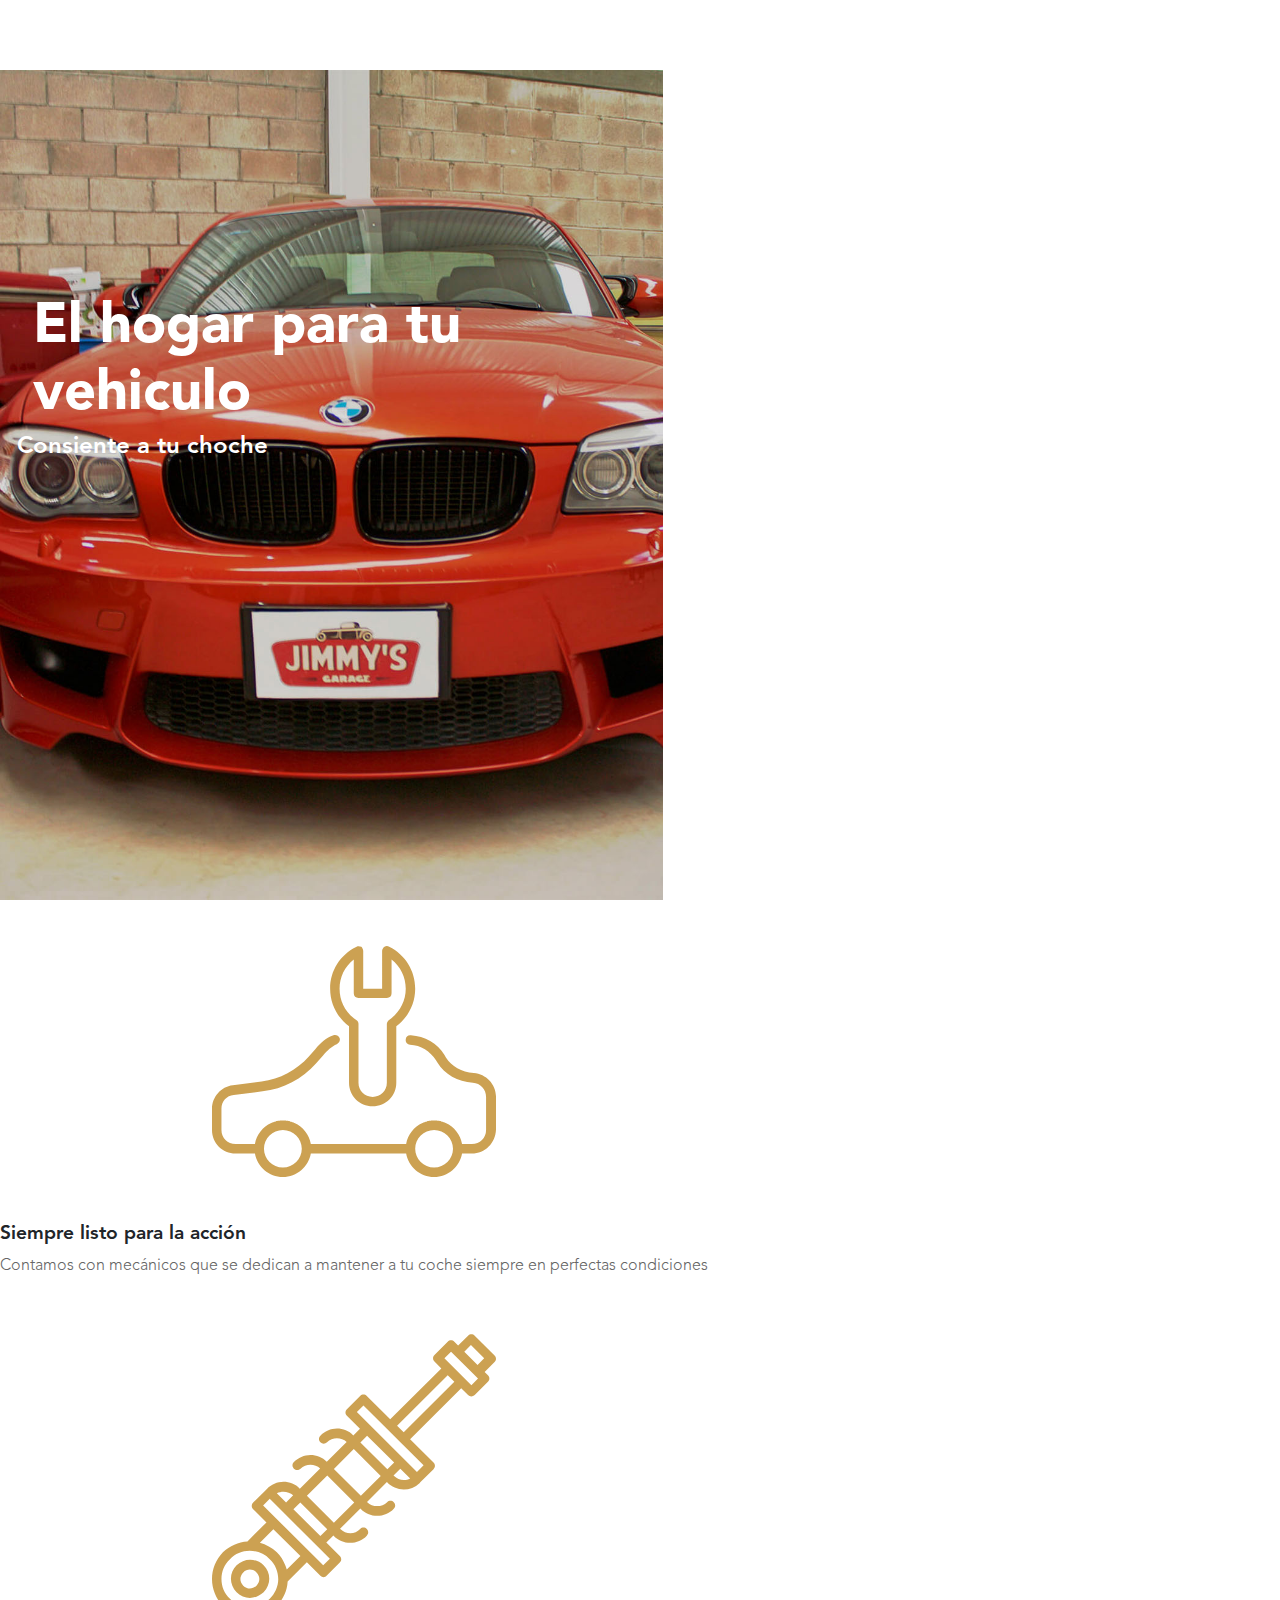
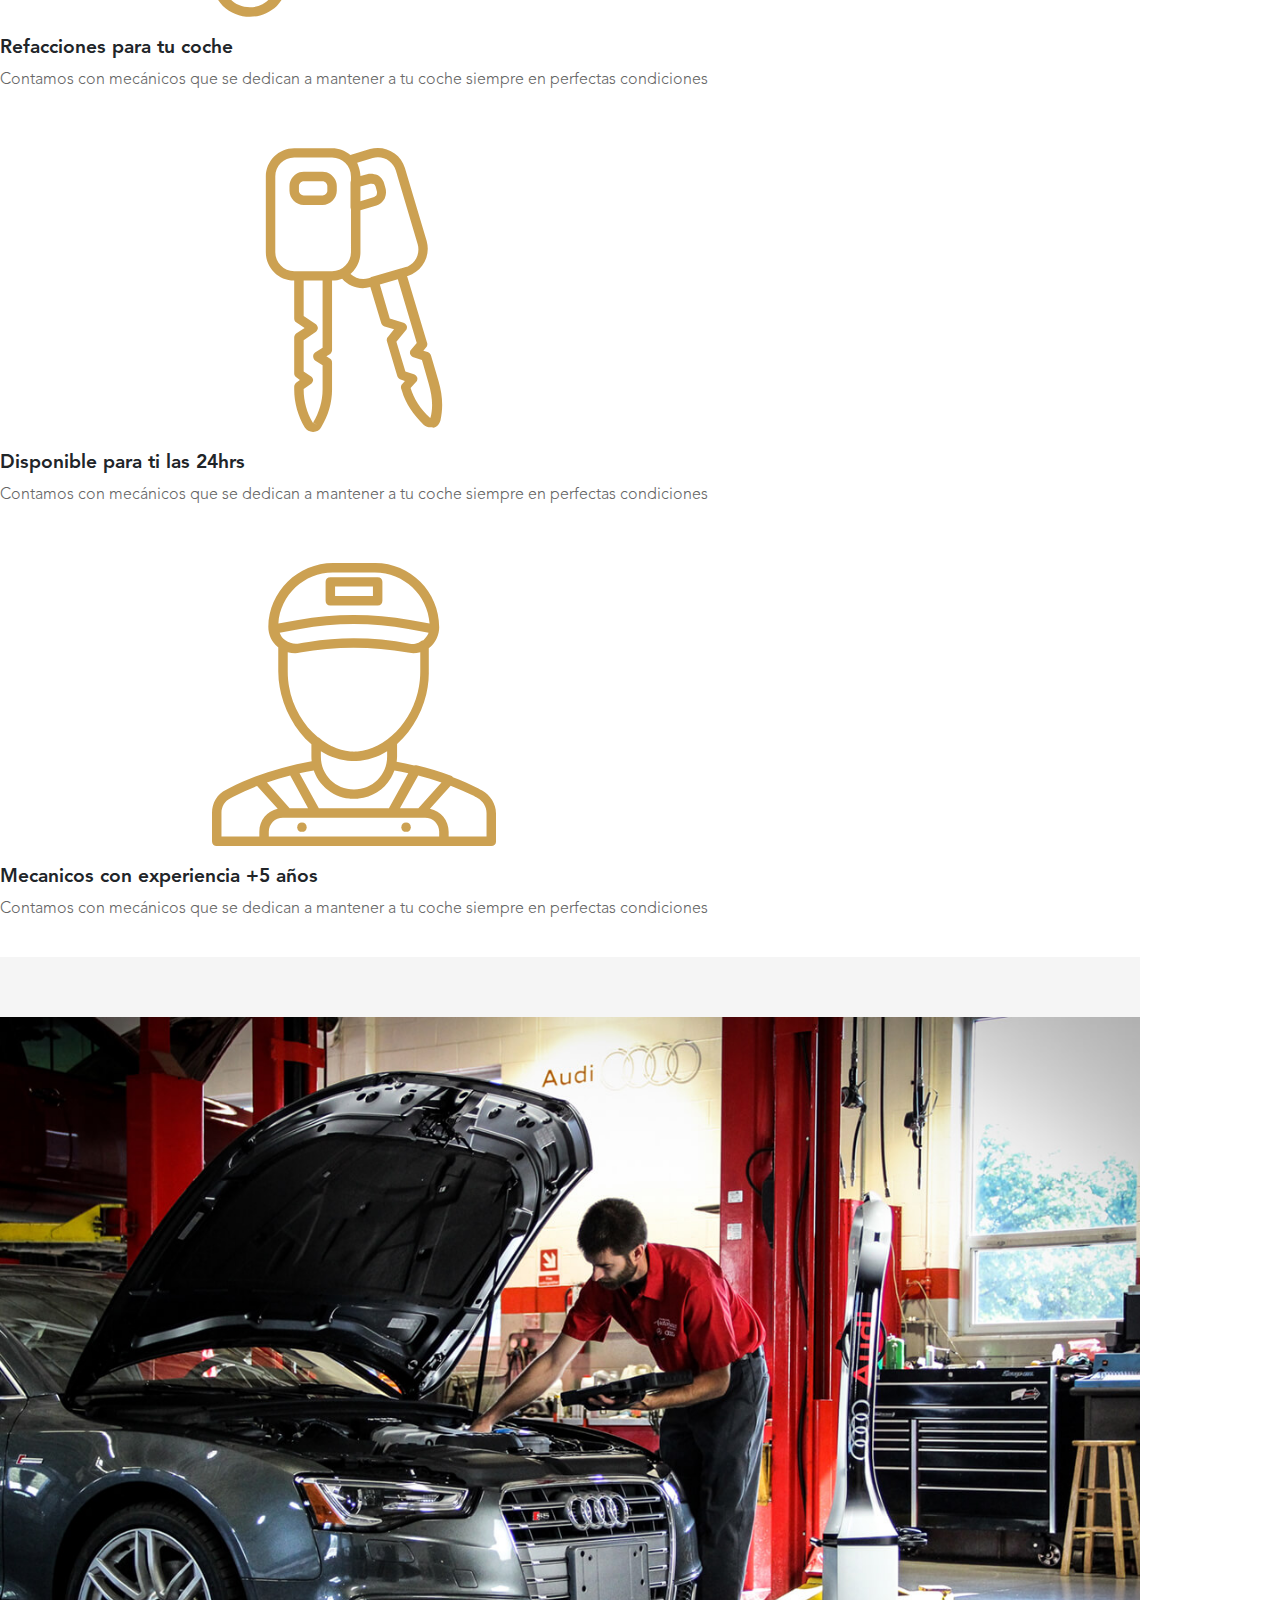
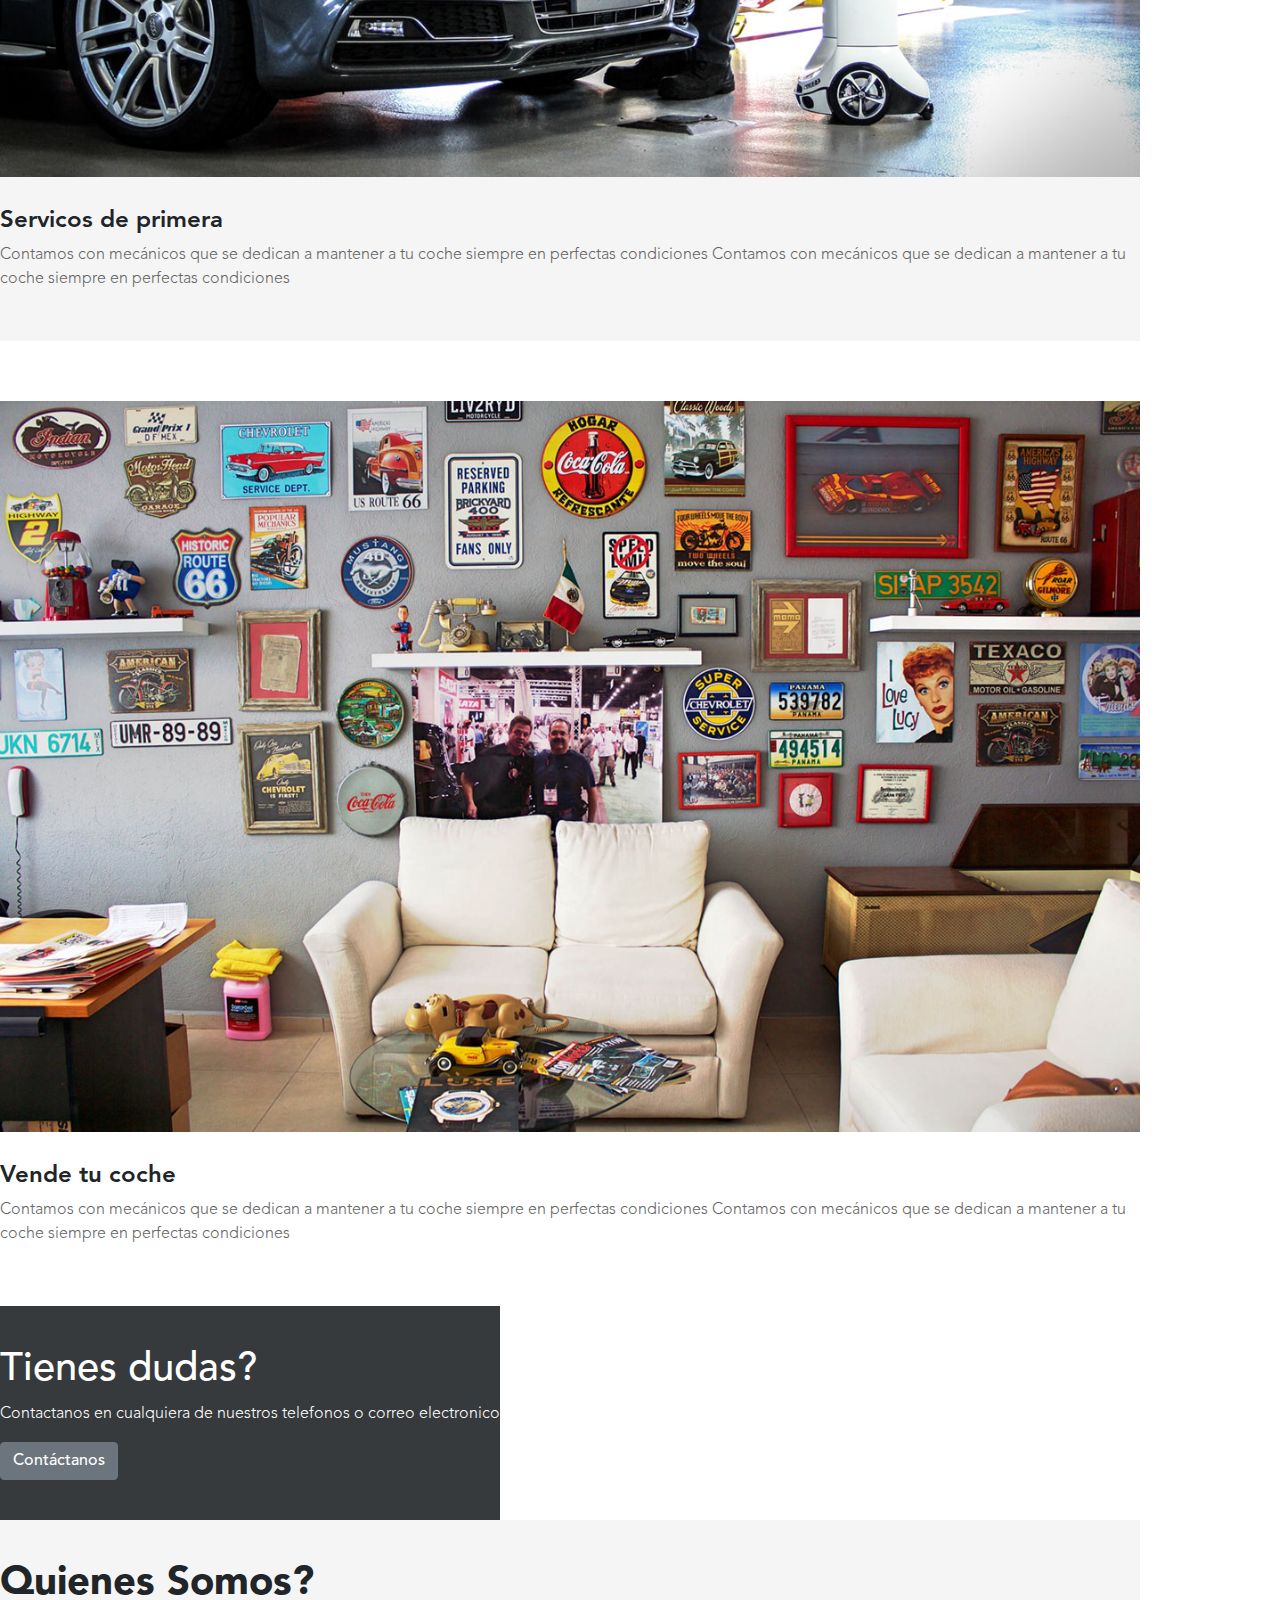
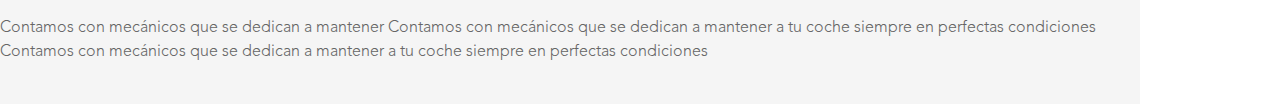
<file: Nuevo Jimmys Garage/index.html>
<!DOCTYPE html>
<html>
  <head>
    <meta charset="utf-8">
    <meta http-equiv="X-UA-Compatible" content="IE=edge,chrome=1">
    <title>Jimmy's Garage</title>
    <link rel="stylesheet" href="https://maxcdn.bootstrapcdn.com/bootstrap/4.0.0-alpha.5/css/bootstrap.min.css" crossorigin="anonymous">
    <script src="https://maxcdn.bootstrapcdn.com/bootstrap/4.0.0-alpha.5/js/bootstrap.min.js" crossorigin="anonymous"></script>
    <link rel="stylesheet" href="css/main.css">
    <link rel="stylesheet" href="css/index.css">
    <meta name="viewport" content="width=device-width">
  </head>
  <body>
    <div class="container-fluid">
      <div class="mobile-nav">
         <ul>
            <li><a href="#about">Servicios</a></li>
            <li><a href="#youtube">home</a></li>
            <li><a href="#articles">Galería</a></li>
            <li><a href="#vine">Venta de Veículos</a></li>
            <li><a href="#design">Conócenos</a></li>
         </ul>
      </div>
      <div class="container row">
        <section id="cover" class="row">
          <div class="cover-content">
            <h1 class="text-xs-center titulo">El hogar para tu vehiculo</h1>
            <p class="text-xs-center subtitulo">Consiente a tu choche</p>
          </div>
        </section>
        <section id="home" class="row">
          <div class="col-xs-10 offset-xs-1 home-cuadro">
            <img class="img-fluid home-img" src="imgs/car.svg" alt="Coche">
            <h1 class="text-xs-center subtitulo">Siempre listo para la acción</h1>
            <p class="text-xs-center texto">Contamos con mecánicos que se dedican a mantener a tu coche siempre en perfectas condiciones</p>
          </div>
          <div class="col-xs-10 offset-xs-1 home-cuadro">
            <img class="img-fluid home-img" src="imgs/partes.svg" alt="Coche">
            <h1 class="text-xs-center subtitulo">Refacciones para tu coche</h1>
            <p class="text-xs-center texto">Contamos con mecánicos que se dedican a mantener a tu coche siempre en perfectas condiciones</p>
          </div>
          <div class="col-xs-10 offset-xs-1 home-cuadro">
            <img class="img-fluid home-img" src="imgs/car-key.svg" alt="Coche">
            <h1 class="text-xs-center subtitulo">Disponible para ti las 24hrs</h1>
            <p class="text-xs-center texto">Contamos con mecánicos que se dedican a mantener a tu coche siempre en perfectas condiciones</p>
          </div>
          <div class="col-xs-10 offset-xs-1 home-cuadro">
            <img class="img-fluid home-img" src="imgs/mechanic.svg" alt="Coche">
            <h1 class="text-xs-center subtitulo">Mecanicos con experiencia +5 años</h1>
            <p class="text-xs-center texto">Contamos con mecánicos que se dedican a mantener a tu coche siempre en perfectas condiciones</p>
          </div>
        </section>
        <section id="servicios" class="row">
          <div class="col-xs-10 offset-xs-1">
            <div class="servicios-content">
              <img class="img-fluid" src="imgs/mecanica.jpg" alt="Servicios">
              <h1 class="text-xs-left subtitulo">Servicos de primera</h1>
              <p class="text-xs-left texto">Contamos con mecánicos que se dedican a mantener a tu coche siempre en perfectas condiciones Contamos con mecánicos que se dedican a mantener a tu coche siempre en perfectas condiciones</p>
            </div>
          </div>
        </section>
        <section id="venta" class="row">
          <div class="col-xs-10 offset-xs-1">
            <div class="venta-content">
              <img class="img-fluid" src="imgs/img_01.jpg" alt="venta">
              <h1 class="text-xs-left subtitulo">Vende tu coche</h1>
              <p class="text-xs-left texto">Contamos con mecánicos que se dedican a mantener a tu coche siempre en perfectas condiciones Contamos con mecánicos que se dedican a mantener a tu coche siempre en perfectas condiciones</p>
            </div>
          </div>
        </section>
        <section id="contactanos" class="row">
          <div class="col-xs-10 offset-xs-1">
            <div class="contactanos-content">
                <h1>Tienes dudas?</h1>
                <p class="texto">Contactanos en cualquiera de nuestros telefonos o correo electronico</p>
                <button type="button" class="btn btn-secondary">Contáctanos</button>
            </div>
          </div>
        </section>
        <section id="nosotros" class="row">
          <div class="col-xs-10 offset-xs-1">
            <div class="nosotros-content">
                <h1 class="text-xs-center titulo">Quienes Somos?</h1>
                <p class="text-xs-center texto" > Contamos con mecánicos que se dedican a mantener Contamos con mecánicos que se dedican a mantener a tu coche siempre en perfectas condiciones Contamos con mecánicos que se dedican a mantener a tu coche siempre en perfectas condiciones</p>
            </div>
          </div>
        </section>
      </div>
    </div>
  </body>
</html>
</file>
<file: Nuevo Jimmys Garage/css/main.css>
/* --- FONTS ---- */
@font-face {
font-family: 'Avenir Black';
font-style: normal;
font-weight: normal;
src: url('../fonts/AvenirLTStd-Black.woff') format('woff');
}


@font-face {
font-family: 'Avenir Book';
font-style: normal;
font-weight: normal;
src: url('../fonts/AvenirLTStd-Book.woff') format('woff');
}


@font-face {
font-family: 'Avenir Heavy';
font-style: normal;
font-weight: normal;
src: url('../fonts/AvenirLTStd-Heavy.woff') format('woff');
}


@font-face {
font-family: 'Avenir Light';
font-style: normal;
font-weight: normal;
src: url('../fonts/AvenirLTStd-Light.woff') format('woff');
}


@font-face {
font-family: 'Avenir Medium';
font-style: normal;
font-weight: normal;
src: local('Avenir LT Std 65 Medium'), url('../fonts/AvenirLTStd-Medium.woff') format('woff');
}


@font-face {
font-family: 'Avenir Roman';
font-style: normal;
font-weight: normal;
src: url('../fonts/AvenirLTStd-Roman.woff') format('woff');
}


@font-face {
font-family: 'Avenir Black Oblique';
font-style: normal;
font-weight: normal;
src: url('../fonts/AvenirLTStd-BlackOblique.woff') format('woff');
}


@font-face {
font-family: 'Avenir Book Oblique';
font-style: normal;
font-weight: normal;
src: url('../fonts/AvenirLTStd-BookOblique.woff') format('woff');
}


@font-face {
font-family: 'Avenir Heavy Oblique';
font-style: normal;
font-weight: normal;
src: url('../fonts/AvenirLTStd-HeavyOblique.woff') format('woff');
}


@font-face {
font-family: 'Avenir Light Oblique';
font-style: normal;
font-weight: normal;
src: url('../fonts/AvenirLTStd-LightOblique.woff') format('woff');
}


@font-face {
font-family: 'Avenir Medium Oblique';
font-style: normal;
font-weight: normal;
src: url('../fonts/AvenirLTStd-MediumOblique.woff') format('woff');
}


@font-face {
font-family: 'Avenir Roman Oblique';
font-style: normal;
font-weight: normal;
src: url('../fonts/AvenirLTStd-Oblique.woff') format('woff');
}

* {
  font-family: 'Avenir Medium';
}

.titulo {
  font-family: 'Avenir Black';
  font-size: 2.5em;
}

.subtitulo {
  font-family: 'Avenir Heavy';
  font-size: 1.4em;
}

.texto {
  font-family: 'Avenir Light';
  font-size: 1em;
  color: #666;
}

.mobile-nav {
  position: absolute;
  display: none;
}

@media (min-width: 544px) {

}

@media (min-width: 768px) {

}

@media (min-width: 992px) {

}

@media (min-width: 1200px) {

}
</file>
<file: Nuevo Jimmys Garage/css/index.css>
#cover{
  height: calc(100vh - 70px);
  min-height: 480px;
  background-color: #999;
  margin-top: 70px;
  background: url("../imgs/banner.jpg") no-repeat center center scroll;
	background-position: 45% 0%;
	-webkit-backface-visibility: hidden;
	-webkit-background-size: cover;
  -moz-background-size: cover;
  -o-background-size: cover;
}

.cover-content{
  padding-top: 25vh;
  color: #fff;
}

.cover-content h1 {
  font-size: 3.5em;
  margin: 0 5%;
}

.cover-content p {
  font-size: 1.5em;
  margin: 0 2.5%;
}

.home-cuadro {
  margin-top: 20px;
  margin-bottom: 20px;
}

.home-cuadro h1 {
  font-size: 1.2em;
  font-family: 'Avenir Heavy'
}

.home-img{
  width: 40%;
  margin: 0 30% 20px 30%;
}

#servicios {
  background-color: #f5f5f5;
}

.servicios-content h1 {
  font-size: 1.5em
}

.servicios-content p {
  font-size: 1em;
  margin-bottom: 50px;
}

.servicios-content img {
  margin-top: 60px;
  margin-bottom: 30px;
}

#venta {
  background-color: #fff;
}

.venta-content h1 {
  font-size: 1.5em
}

.venta-content p {
  font-size: 1em;
  margin-bottom: 60px;
}

.venta-content img {
  margin-top: 60px;
  margin-bottom: 30px;
}

#contactanos {
  background-color: #373A3C;
}

.contactanos-content {
  margin-top: 40px;
  margin-bottom: 40px;
}

.contactanos-content h1 {
  color: #fff;
}

.contactanos-content p {
  color: #fff;
}

#nosotros {
  background-color: #f5f5f5;
}

.nosotros-content {
  margin-top: 40px;
  margin-bottom: 40px;
}

.nosotros-content h1 {

}

.nosotros-content p {

}

@media (min-width: 544px) {

}

@media (min-width: 768px) {

}

@media (min-width: 992px) {

}

@media (min-width: 1200px) {

}
</file>
